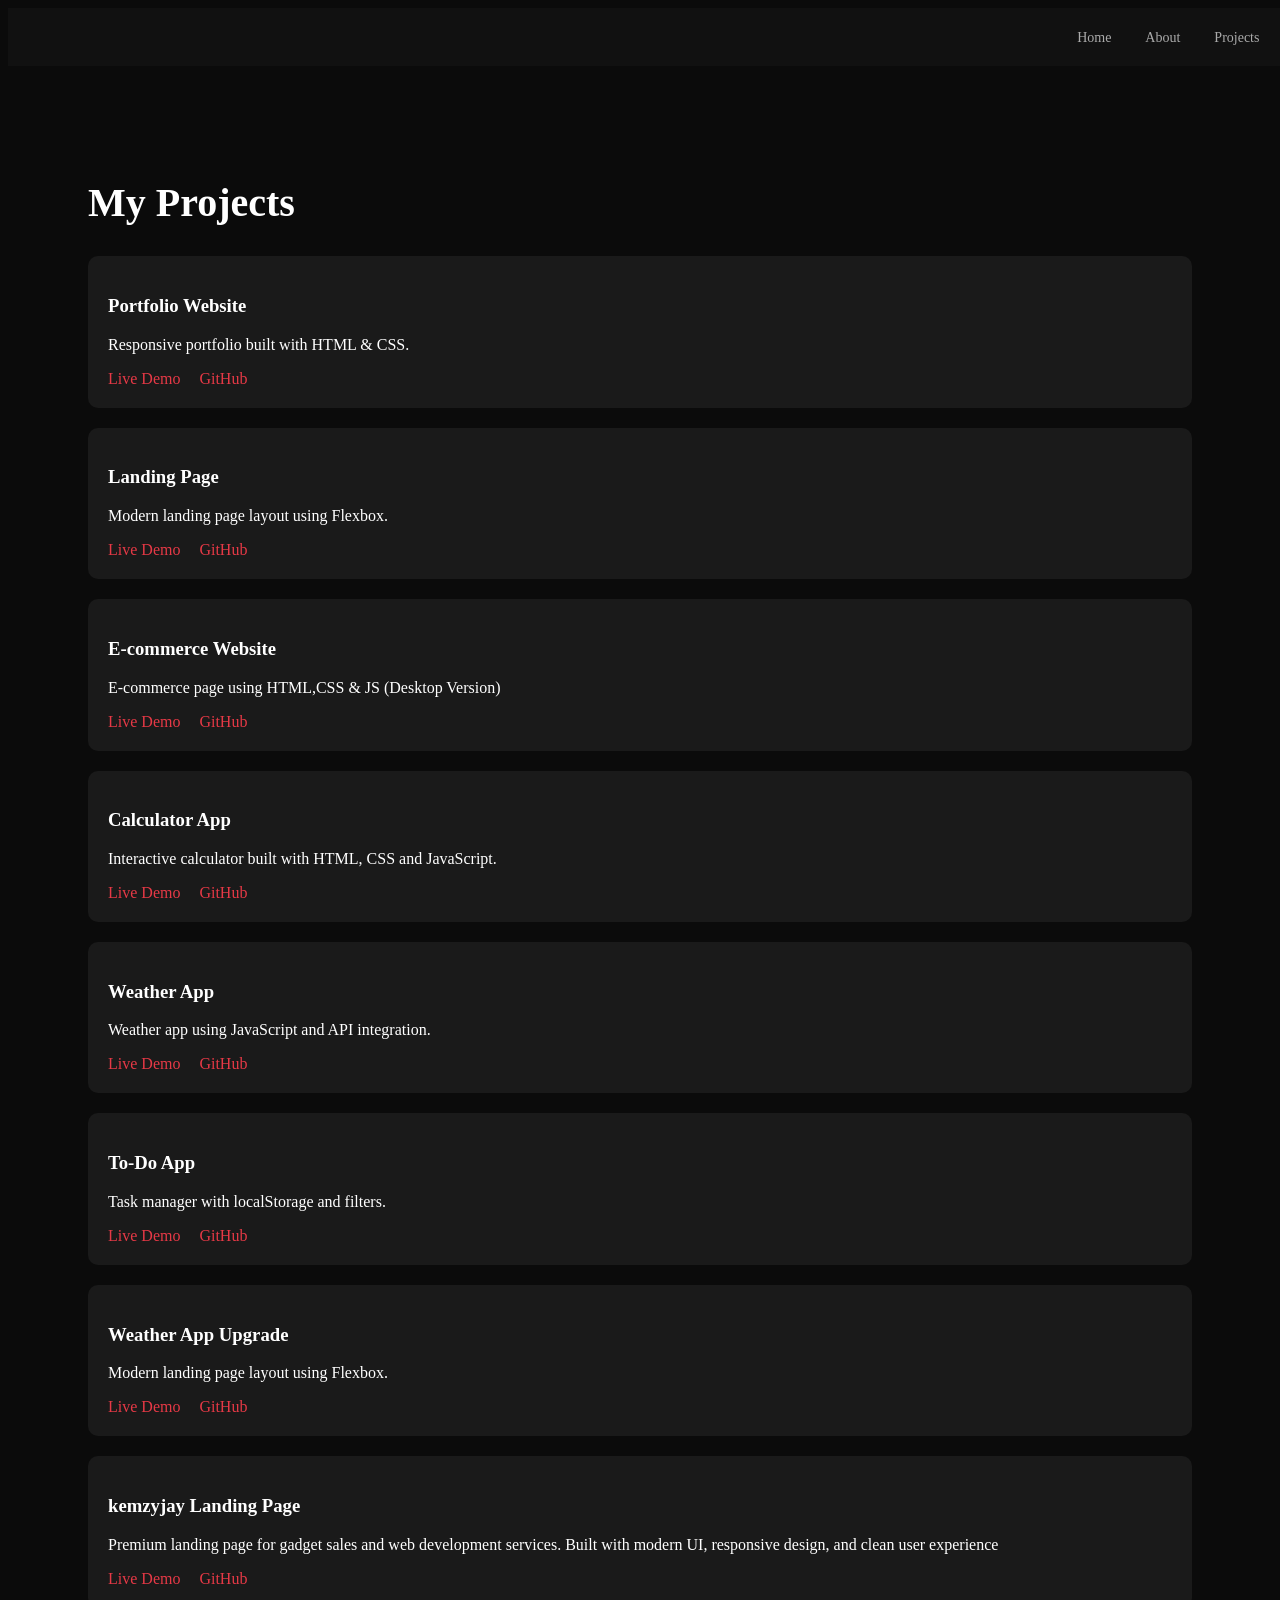
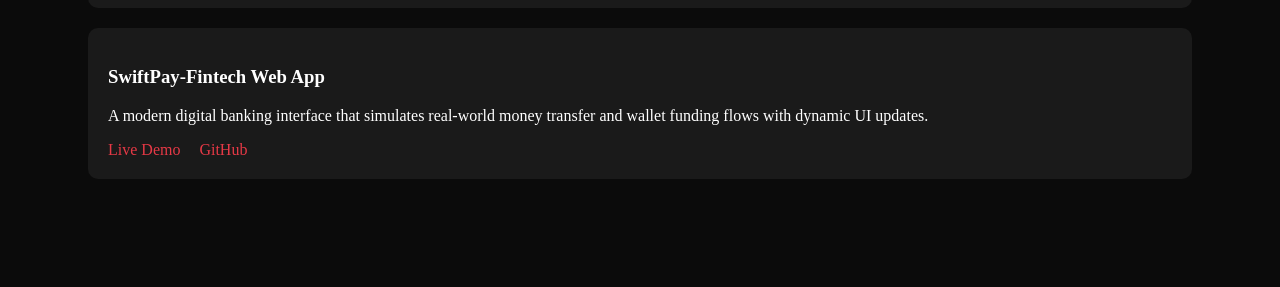
<file: projects.html>
<!DOCTYPE html>
<html lang="en">
<head>
  <meta charset="UTF-8">
  <meta name="viewport" content="width=device-width, initial-scale=1.0">
  <title>My Projects</title>
  <link rel="stylesheet" href="style.css">
</head>
<body>

  <!-- NAVBAR (same as homepage) -->
  <header>
  <div class="logo">
    <i class="ri-user-3-fill"></i>
  </div>

  <nav id="nav-menu">
    <a href="index.html">Home</a>
<a href="about.html">About</a>
<a href="projects.html">Projects</a>
<a href="index.html#contact">Contact</a>
  </nav>

  <div class="menu-toggle" id="menu-toggle">
    <i class="ri-menu-line"></i>
  </div>
</header>

  <!-- PROJECTS PAGE -->
  <section class="projects-page">
    <h1>My Projects</h1>

    <div class="project-card">
      <h3>Portfolio Website</h3>
      <p>Responsive portfolio built with HTML & CSS.</p>

      <a href="https://kem141.github.io/portfolio/">Live Demo</a>
      <a href="https://github.com/kem141/portfolio">GitHub</a>
    </div>

    <div class="project-card">
      <h3>Landing Page</h3>
      <p>Modern landing page layout using Flexbox.</p>

      <a href="#">Live Demo</a>
      <a href="#">GitHub</a>
    </div>

    <div class="project-card">
      <h3>E-commerce Website</h3>
      <p>E-commerce page using HTML,CSS & JS (Desktop Version)</p>

      <a href="https://kem141.github.io/ecommerce_website/">Live Demo</a>
      <a href="https://github.com/kem141/ecommerce_website">GitHub</a>
    </div>

    <div class="project-card">
  <h3>Calculator App</h3>
  <p>Interactive calculator built with HTML, CSS and JavaScript.</p>

  <a href="https://kem141.github.io/calculator_app/">Live Demo</a>
  <a href="https://github.com/Kem141/calculator_app">GitHub</a>
</div>

<div class="project-card">
  <h3>Weather App</h3>
  <p>Weather app using JavaScript and API integration.</p>

  <a href="https://kem141.github.io/Weather-App/">Live Demo</a>
  <a href="https://github.com/Kem141/weather-app">GitHub</a>
</div>

<div class="project-card">
  <h3>To-Do App</h3>
  <p>Task manager with localStorage and filters.</p>

  <a href="https://kem141.github.io/to-do-app/">Live Demo</a>
  <a href="https://github.com/Kem141/to-do-app">GitHub</a>
</div>

<div class="project-card">
      <h3>Weather App Upgrade</h3>
      <p>Modern landing page layout using Flexbox.</p>

      <a href="https://kem141.github.io/weather_app/">Live Demo</a>
      <a href="https://github.com/Kem141/weather_app/settings/pages">GitHub</a>
    </div>


    <div class="project-card">
  <h3>kemzyjay Landing Page</h3>
  <p>Premium landing page for gadget sales and web development services. Built with modern UI, responsive design, and clean user experience</p>

  <a href="https://kemzytech.com/">Live Demo</a>
  <a href="https://github.com/Kem141/kemzytech">GitHub</a>
</div>


<div class="project-card">
  <h3>SwiftPay-Fintech Web App</h3>
  <p>A modern digital banking interface that simulates real-world money transfer and wallet funding flows with dynamic UI updates.</p>

  <a href="https://kem141.github.io/fintech_app/">Live Demo</a>
  <a href="https://github.com/Kem141/fintech_app">GitHub</a>
</div>

  </section>
<script>
  const toggle = document.getElementById("menu-toggle");
  const nav = document.getElementById("nav-menu");

  toggle.addEventListener("click", () => {
    nav.classList.toggle("active");
  });
</script>
</body>
</html>
</file>
<file: style.css>
margin: 0;
  padding: 0;
  box-sizing: border-box;
  font-family: "Poppins", sans-serif;
}

body {
  background: #0b0b0b;
  color: #fff;
}
body {
  background: #0b0b0b;
  color: #fff;
  animation: fadeIn 1s ease-in;
}

@keyframes fadeIn {
  from {
    opacity: 0;
    transform: translateY(20px);
  }
  to {
    opacity: 1;
    transform: translateY(0);
  }
}

/* NAVBAR */
header {
  width: 100%;
  padding: 20px 80px;
  display: flex;
  justify-content: space-between;
  align-items: center;
  background: #111;
}

.logo i {
  font-size: 26px;
  color: white;
}

nav a {
  margin: 0 15px;
  text-decoration: none;
  color: #aaa;
  font-size: 14px;
  position: relative;
}

nav a.active {
  color: white;
}

nav a.active::after {
  content: "";
  position: absolute;
  width: 100%;
  height: 2px;
  background: red;
  left: 0;
  bottom: -6px;
}

.moon i {
  font-size: 20px;
}
nav a {
  margin: 0 15px;
  text-decoration: none;
  color: #aaa;
  font-size: 14px;
  position: relative;
  transition: 0.3s;
}

nav a:hover {
  color: white;
}

/* HERO */
.hero {
  min-height: 90vh;
  display: flex;
  flex-direction: column;
  align-items: center;
  justify-content: flex-start; /* 🔥 CHANGE THIS */
  text-align: center;
  padding: 100px 20px 20px; /* 🔥 TOP SPACE FOR HEADER */
}

/* PROJECTS */
.projects-page {
  padding: 80px;
}

.projects-page h1 {
  font-size: 40px;
  margin-bottom: 30px;
}

.project-card {
  background: #1a1a1a;
  padding: 20px;
  margin-bottom: 20px;
  border-radius: 10px;
}

.project-card a {
  margin-right: 15px;
  color: #e63946;
  text-decoration: none;
}

.project-card {
  background: #1a1a1a;
  padding: 20px;
  margin-bottom: 20px;
  border-radius: 10px;
  transition: 0.3s ease;
}

.project-card:hover {
  transform: translateY(-8px);
  box-shadow: 0 10px 30px rgba(0,0,0,0.5);
}

/* LEFT TEXT */
.left h3 {
  font-size: 40px;
  margin-bottom: 10px;
}

.left h1 {
  font-size: 60px;
}

.left h1 span {
  color: #e63946;
}

.left h2 {
  font-size: 55px;
  margin: 10px 0 30px;
}

.left a {
  text-decoration: none;
}

.left button {
  background: #e63946;
  border: none;
  padding: 12px 28px;
  color: white;
  border-radius: 6px;
  cursor: pointer;
  font-size: 14px;
}
.left button {
  background: #e63946;
  border: none;
  padding: 12px 28px;
  color: white;
  border-radius: 6px;
  cursor: pointer;
  font-size: 14px;
  transition: 0.3s ease;
}

.left button:hover {
  background: #ff4d5a;
  transform: translateY(-3px);
}

.left {
  display: flex;
  flex-direction: column;
  align-items: center;
}

/* SOCIAL ICONS */
.socials {
  margin-top: 40px;
  display: flex;
  gap: 25px;
}

.socials a {
  text-decoration: none;
  color: inherit;
}

.socials i {
  font-size: 18px;
  color: #aaa;
  cursor: pointer;
}
.socials i {
  font-size: 18px;
  color: #aaa;
  cursor: pointer;
  transition: 0.3s;
}

.socials i:hover {
  color: #e63946;
  transform: translateY(-5px);
}

/* RIGHT IMAGE */
.right {
  display: flex;
  justify-content: center;
  align-items: center;
}

.image-box {
  width: 300px;
  height: 360px;
  clip-path: polygon(25% 5%, 75% 5%, 100% 50%, 75% 95%, 25% 95%, 0% 50%);
  overflow: hidden;
}

.image-box img {
  width: 100%;
  height: 100%;
  object-fit: cover;
}
.image-box {
  width: 300px;
  height: 360px;
  clip-path: polygon(25% 5%, 75% 5%, 100% 50%, 75% 95%, 25% 95%, 0% 50%);
  overflow: hidden;
  transition: 0.4s ease;
}

.image-box:hover {
  transform: scale(1.05);
}

/* BACKGROUND EFFECT */
.right {
  margin-top: 30px;
}


/* HAMBURGER ICON */
.menu-toggle {
  display: none;
  font-size: 24px;
  cursor: pointer;
}

/* MOBILE MENU */
@media (max-width: 768px) {

  .menu-toggle {
    display: block;
  }

  nav {
    position: absolute;
    top: 70px;
    left: 0;
    width: 100%;
    background: #111;
    flex-direction: column;
    align-items: center;
    display: none;
    padding: 20px 0;
  }

  nav a {
    margin: 10px 0;
    font-size: 16px;
  }

  nav.active {
    display: flex;
  }

  header {
    position: relative;
  }


nav {
  transition: all 0.3s ease;
}


/* ================= MOBILE RESPONSIVENESS ================= */
/* ================= MOBILE ================= */
@media (max-width: 768px) {

  header {
    padding: 20px;
  }

  .menu-toggle {
    display: block;
  }

  nav {
    position: absolute;
    top: 70px;
    left: 0;
    width: 100%;
    height: 100vh;
    background: #0b0b0b;

    display: none;
    flex-direction: column;
    align-items: center;
    justify-content: center;

    z-index: 999;
  }

  nav.active {
    display: flex;
  }

  nav a {
    margin: 15px 0;
    font-size: 20px;
  }

  header {
    position: relative;
  }

  /* HERO FIX */
  .hero {
  min-height: 90vh;
  display: flex;
  flex-direction: column;
  justify-content: center;
  align-items: center; /* 🔥 THIS FIXES CENTER */
  text-align: center;
  padding: 20px;
}

/* ===== ABOUT PAGE ===== */

.about-page {
  padding: 80px 20px;
  display: flex;
  justify-content: center;
}

.about-container {
  max-width: 700px;
  text-align: center;
}

.about-container h1 {
  font-size: 40px;
  margin-bottom: 20px;
}

.about-container p {
  margin-bottom: 20px;
  line-height: 1.6;
  color: #ccc;
}

.about-container h2 {
  margin-top: 30px;
  margin-bottom: 15px;
}

.skills {
  display: flex;
  flex-wrap: wrap;
  justify-content: center;
  gap: 10px;
}

.skills span {
  background: #1a1a1a;
  padding: 8px 15px;
  border-radius: 5px;
  font-size: 14px;
}




/* ===== PREMIUM ABOUT PAGE ===== */

.about-page {
  padding: 80px 40px;
}

/* TOP SECTION */
.about-top {
  display: flex;
  align-items: center;
  justify-content: center;
  gap: 120px;
  padding: 0 80px;
}

.about-image img {
  width: 280px;
  height: 340px;
  object-fit: cover;
  border-radius: 10px;
}

.about-text h1 {
  font-size: 55px;
  margin-bottom: 20px;
}

.about-text p {
  font-size: 16px;
  color: #aaa;
  line-height: 1.6;
  margin-bottom: 15px;
  max-width: 500px;
}
.about-page {
  padding: 100px 0;
}

/* SKILLS */
.skills-section h2 {
  margin-bottom: 15px;
}

.skills {
  display: flex;
  flex-wrap: wrap;
  gap: 10px;
  margin-bottom: 40px;
}

.skills span {
  background: #1a1a1a;
  padding: 10px 18px;
  border-radius: 6px;
  font-size: 14px;
  transition: 0.3s;
}

.skills span:hover {
  background: #e63946;
}

/* TIMELINE */
.timeline-item {
  margin-bottom: 25px;
  padding-left: 20px;
  border-left: 2px solid #e63946;
}

.timeline-item h3 {
  font-size: 18px;
  margin-bottom: 5px;
}

.timeline-item p {
  font-size: 14px;
  color: #aaa;
}

/* CTA */
.about-cta {
  margin-top: 40px;
}

.about-cta .btn {
  background: #e63946;
  padding: 12px 25px;
  color: white;
  text-decoration: none;
  border-radius: 6px;
  transition: 0.3s;
}

.about-cta .btn:hover {
  background: #ff4d5a;
}

/* MOBILE */
@media (max-width: 768px) {

  .about-top {
    flex-direction: column;
    text-align: center;
    gap: 40px;
    padding: 20px;
  }

  .about-text h1 {
    font-size: 38px;
  }

}


/* ===== CENTERED ABOUT PAGE ===== */

.about-center {
  max-width: 600px;
  margin: 0 auto;
  text-align: center;
}

.about-center h1 {
  font-size: 55px;
  margin-bottom: 20px;
}

.about-center p {
  color: #aaa;
  line-height: 1.7;
  margin-bottom: 15px;
  font-size: 16px;
}

.about-center h2 {
  margin-top: 30px;
  margin-bottom: 15px;
}

/* Skills */
.skills {
  display: flex;
  flex-wrap: wrap;
  justify-content: center;
  gap: 10px;
  margin-bottom: 30px;
}

.skills span {
  background: #1a1a1a;
  padding: 10px 18px;
  border-radius: 6px;
  font-size: 14px;
  transition: 0.3s;
}

.skills span:hover {
  background: #e63946;
}

/* Button */
.about-btn {
  display: inline-block;
  background: #e63946;
  padding: 12px 25px;
  color: white;
  text-decoration: none;
  border-radius: 6px;
  transition: 0.3s;
}

.about-btn:hover {
  background: #ff4d5a;
}

/* Spacing */
.about-page {
  padding: 100px 20px;
}


/* ===== ABOUT PAGE (SAFE ADDITION) ===== */

.about-center {
  max-width: 600px;
  margin: 0 auto;
  text-align: center;
}

.about-center h3 {
  font-size: 40px;
}

.about-center h1 {
  font-size: 60px;
}

.about-center h1 span {
  color: #e63946;
}

.about-center h2 {
  font-size: 45px;
  margin-bottom: 20px;
}

.about-center p {
  color: #aaa;
  line-height: 1.7;
  margin-bottom: 15px;
}

.skills {
  display: flex;
  flex-wrap: wrap;
  justify-content: center;
  gap: 10px;
  margin: 25px 0;
}

.skills span {
  background: #1a1a1a;
  padding: 10px 18px;
  border-radius: 6px;
  transition: 0.3s;
}

.skills span:hover {
  background: #e63946;
}

.about-page {
  padding: 100px 20px;
}


}  /* your last existing CSS ends here */


/* ===== ABOUT PAGE (SAFE ADDITION) ===== */

.about-center {
  max-width: 600px;
  margin: 0 auto;
  text-align: center;
}

.about-center h3 {
  font-size: 40px;
}

.about-center h1 {
  font-size: 60px;
}

.about-center h1 span {
  color: #e63946;
}

.about-center h2 {
  font-size: 45px;
  margin-bottom: 20px;
}

.about-center {
  max-width: 600px;
  margin: 0 auto;
  text-align: center;
  padding: 0 10px;
}

.skills {
  display: flex;
  flex-wrap: wrap;
  justify-content: center;
  gap: 10px;
  margin: 25px 0;
}

.skills span {
  background: #1a1a1a;
  padding: 10px 18px;
  border-radius: 6px;
  transition: 0.3s;
}

.skills span:hover {
  background: #e63946;
}

.about-page {
  padding: 120px 20px;
}

.about-center button {
  margin-top: 10px;
}

.about-center {
  animation: fadeIn 0.8s ease-in;
}


/* mobile fix*/

@media (max-width: 768px) {

  .about-center h1 {
    font-size: 38px;
  }

  .about-center h2 {
    font-size: 28px;
  }

  .about-center h3 {
    font-size: 28px;
  }

}

/* ===== CONTACT SECTION ===== */

.contact-section {
  padding: 100px 20px;
  text-align: center;
}

.contact-section h1 {
  font-size: 50px;
  margin-bottom: 15px;
}

.contact-section p {
  color: #aaa;
  margin-bottom: 20px;
}

.contact-section button {
  background: #e63946;
  border: none;
  padding: 12px 28px;
  color: white;
  border-radius: 6px;
  cursor: pointer;
  transition: 0.3s;
}

.contact-section button:hover {
  background: #ff4d5a;
}
</file>
